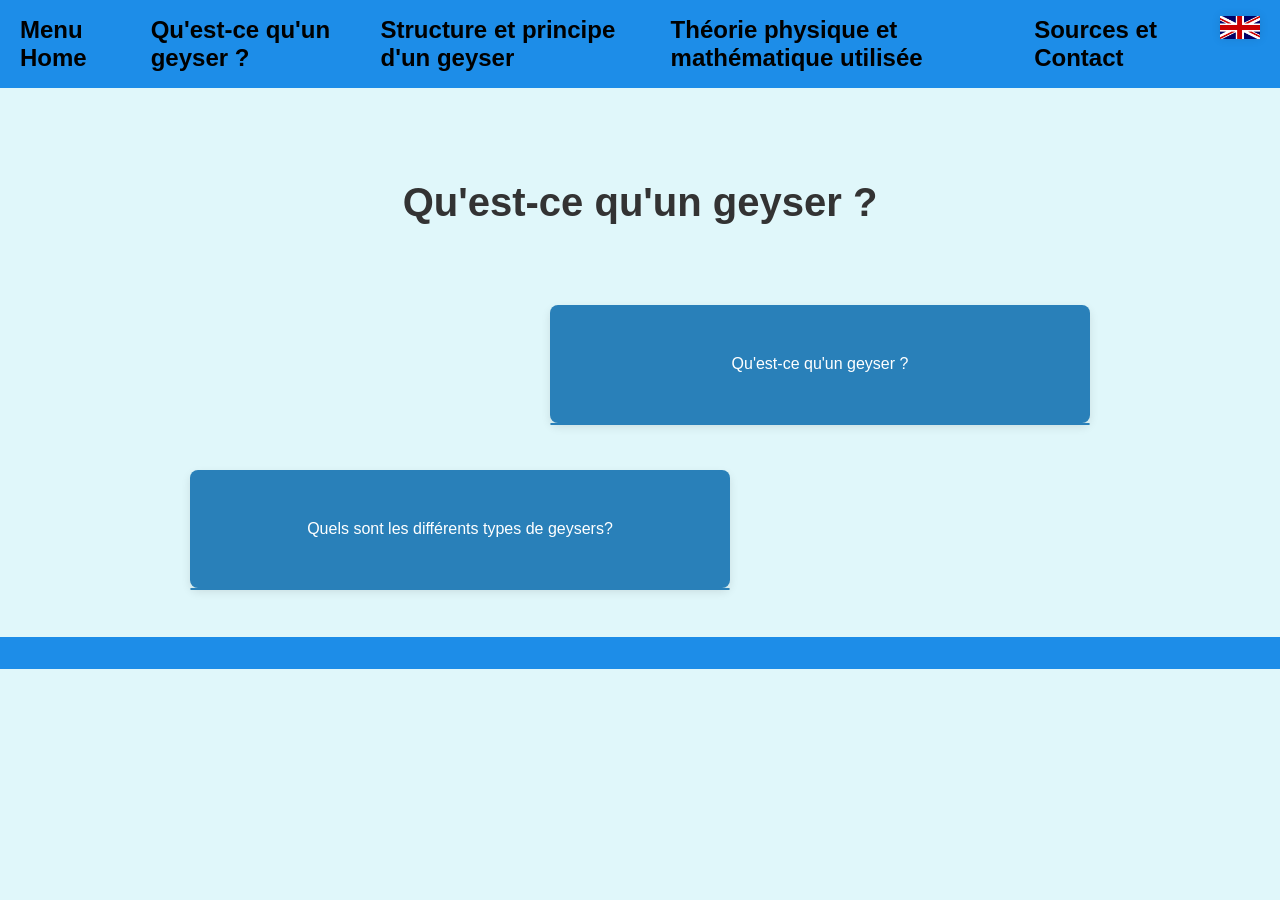
<file: final_qu'es_ce_qu_un_geyser.html>
<html lang="fr">
<head>
    <meta charset="UTF-8">
    <meta name="viewport" content="width=device-width, initial-scale=1.0">
    <title data-fr="Qu'est-ce qu'un geyser ?" data-en="What is a geyser ?">Qu'est-ce qu'un geyser ?</title>
    <link rel="stylesheet" href="style_CSS_final.css">
</head>
<body>
    <header>
        <nav>
            <ul>
                <li><a href="menu_home.html" class="transition-link" data-fr="Menu Home" data-en="Home Menu">
                    Menu Home
                </a></li>
                <li><a href="final_qu'es_ce_qu_un_geyser.html" class="transition-link" data-fr="Qu'est-ce qu'un geyser ?" data-en="What is a geyser ?">
                    Qu'est-ce qu'un geyser ?
                </a></li>
                <li><a href="structure_principe.html" class="transition-link" data-fr="Structure et principe d'un geyser" data-en="Structure and principle of a geyser">
                    Structure et principe d'un geyser
                </a></li>
                <li><a href="theorie_phs_et_math.html" class="transition-link" data-fr="Théorie physique et mathématique utilisée" data-en="Used physical and mathematical theory">
                    Théorie physique et mathématique utilisée 
                </a></li>
                <li><a href="Sources_et_contact.html" class="transition-link" data-fr="Sources et Contact" data-en="Sources and Contact">
                    Sources et Contact
                </a></li>
                <li><a><button id="toggleLang" class="lang-button">
                    <img id="flag" src="drap_en.png" alt="Langue" width="30"></button>
                </a></li>
            </ul>
        </nav>
    </header>

    <main>
        <section class="faq">
            <h1 data-fr="Qu'est-ce qu'un geyser ?" data-en="What is a geyser ?">Qu'est-ce qu'un geyser ?</h1>
            <div class="faq-item right">
                <button class="question" font-size="1.5rem" margin-bottom="0.25rem"  data-fr="Qu'est-ce qu'un geyser ?" data-en="What is a geyser ?">Qu'est-ce qu'un geyser ?</button>
                <div class="answer">
                    <p data-fr="C’est une source d'eau chaude qui jaillit violemment, par intermittence.
                    Le mot « geyser » vient du plus célèbre geyser d’Islande nommé Geysir, et situé au sud-ouest du pays dans la vallée de l’Haukadalur. " 
                    
                    data-en="A geyser is a source of hot water that gushes out violently, intermittently.
                    The word ‘geyser’ comes from Iceland's most famous geyser, Geysir, located in the south-west of the country in the Haukadalur valley. 
                    ">
                    C’est une source d'eau chaude qui jaillit violemment, par intermittence.
                    Le mot « geyser » vient du plus célèbre geyser d’Islande nommé Geysir, et situé au sud-ouest du pays dans la vallée de l’Haukadalur. 
                    </p>
                    <p data-fr= "Geysir signifie : qui jaillit, et dérive du verbe islandais 'gjósa' ou 'geysa', signifiant « jaillir ». En effet il y a beaucoup de geysers en Islande, pays le plus actif au monde volcaniquement parlant."
                    
                     data-en="Geysir means ‘gushing’, and derives from the Icelandic verb 'gjósa' or 'geysa', meaningful «to gush out». Indeed, there are many geysers in Iceland, the most volcanically active country in the world.
                     ">
                     Geysir signifie : qui jaillit, et dérive du verbe islandais "gjósa" ou "geysa", signifiant « jaillir ». En effet il y a beaucoup de geysers en Islande, pays le plus actif au monde volcaniquement parlant. 
                    </p>
                </div>
            </div>

            <div class="faq-item left">
                <button class="question" data-fr="Quels sont les différents types de geysers?
                " data-en="What are the different types of geyser?">Quels sont les différents types de geysers?
            </button>
                <div class="answer">
                <p data-fr="Il existe deux types de geysers. Le geyser dit « fontaine » est terminé par un cône étroit, avec un conduit très fin. Lorsqu'une éruption se produit et qu'une colonne d'eau jaillit, elle est en fait expulsée par la pression due à l'étroitesse du conduit. C'est le cas par exemple d'Old Faithful."
                data-en="There are two types of geyser. The so-called ‘fountain’ geyser ends in a narrow cone with a very fine conduit. When an eruption occurs and a column of water gushes out, it is in fact expelled by the pressure due to the narrowness of the conduit. This is the case at Old Faithful, for example.">
                Il existe deux types de geysers. Le geyser dit « fontaine » est terminé par un cône étroit, avec un conduit très fin. Lorsqu'une éruption se produit et qu'une colonne d'eau jaillit, elle est en fait expulsée par la pression due à l'étroitesse du conduit. C'est le cas par exemple d'Old Faithful.
                </p>
                <img src="old_faithful.jpg" class="faq-image">
                <p data-fr="L'autre type de geyser est le geyser dit « gazeux ». Il s'agit généralement d'une source chaude qui, lorsque du gaz est expulsé, fait remonter les bulles d'eau qui explosent au contact de la surface et qui créent une large colonne d'eau, souvent de courte durée. C'est le cas par exemple du Strokkur." 
                data-en="The other type of geyser is the so-called ‘gaseous’ geyser. This is generally a hot spring which, when gas is expelled, causes water bubbles to rise, exploding on contact with the surface and creating a large column of water, often of short duration. This is the case of Strokkur, for example.">
                 L'autre type de geyser est le geyser dit « gazeux ». Il s'agit généralement d'une source chaude qui, lorsque du gaz est expulsé, fait remonter les bulles d'eau qui explosent au contact de la surface et qui créent une large colonne d'eau, souvent de courte durée. C'est le cas par exemple du Strokkur. 
                </p>
                <img src="stokkur.jpg" class="faq-image">
                </div>
            </div>
        </section>
    </main>


    <footer>

    </footer>
<script src="java_script_principal.js"></script>
</body>
</html>
</file>
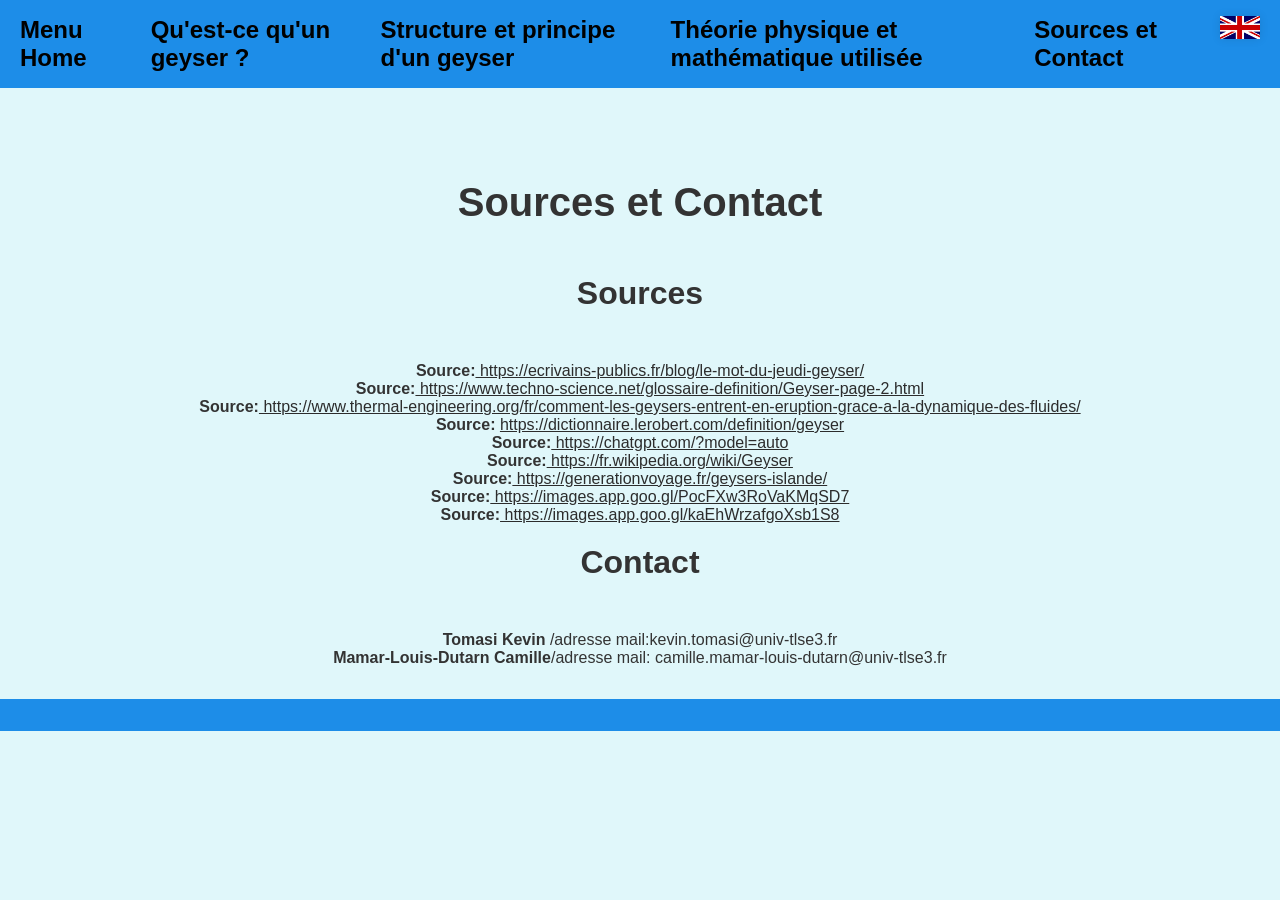
<file: Sources_et_contact.html>
<html lang="fr">
<head>
    <meta charset="UTF-8">
    <meta name="viewport" content="width=device-width, initial-scale=1.0">
    <title data-fr="Sources et Contact" data-en="Sources and Contact">Sources et Contact</title>
    <link rel="stylesheet" href="style_CSS_final.css">
</head>
<body>
    <header>
        <nav>
            <ul>
                <li><a href="menu_home.html" class="transition-link" data-fr="Menu Home" data-en="Home Menu">
                    Menu Home
                </a></li>
                <li><a href="final_qu'es_ce_qu_un_geyser.html" class="transition-link" data-fr="Qu'est-ce qu'un geyser ?" data-en="What is a geyser ?">
                    Qu'est-ce qu'un geyser ?
                </a></li>
                <li><a href="structure_principe.html" class="transition-link" data-fr="Structure et principe d'un geyser" data-en="Structure and principle of a geyser">
                    Structure et principe d'un geyser
                </a></li>
                <li><a href="theorie_phs_et_math.html" class="transition-link" data-fr="Théorie physique et mathématique utilisée" data-en="Used physical and mathematical theory">
                    Théorie physique et mathématique utilisée 
                </a></li>
                <li><a href="Sources_et_contact.html" class="transition-link" data-fr="Sources et Contact" data-en="Sources and Contact">
                    Sources et Contact
                </a></li>
                <li><a><button id="toggleLang" class="lang-button">
                    <img id="flag" src="drap_en.png" alt="Langue" width="30"></button>
                </a></li>
            </ul>
        </nav>
    </header>

    <main>
        <h1 data-fr="Sources et Contact" data-en="Sources and Contact">Sources et Contact</h1>
        <section class="sources-section">
            <h2>Sources</h2>
            <ul class="fade-list">
              <li class="fade-item"> <strong>Source:</strong><a href="https://ecrivains-publics.fr/blog/le-mot-du-jeudi-geyser/" class="source"> https://ecrivains-publics.fr/blog/le-mot-du-jeudi-geyser/ </a>
              </li>
              <li class="fade-item"> <strong>Source:</strong><a href="https://www.techno-science.net/glossaire-definition/Geyser-page-2.html" class="source"> https://www.techno-science.net/glossaire-definition/Geyser-page-2.html</a>
              </li>
              <li class="fade-item"> <strong>Source:</strong><a href="https://www.thermal-engineering.org/fr/comment-les-geysers-entrent-en-eruption-grace-a-la-dynamique-des-fluides/" class="source"> https://www.thermal-engineering.org/fr/comment-les-geysers-entrent-en-eruption-grace-a-la-dynamique-des-fluides/</a>
              </li>
              <li class="fade-item"> <strong>Source:</strong> <a href="https://dictionnaire.lerobert.com/definition/geyser" class="source">https://dictionnaire.lerobert.com/definition/geyser</a>
              </li>
              <li class="fade-item"> <strong>Source:</strong><a href="https://chatgpt.com/?model=auto" class="source"> https://chatgpt.com/?model=auto</a>
              </li>
              <li class="fade-item"> <strong>Source:</strong><a href="https://fr.wikipedia.org/wiki/Geyser" class="source"> https://fr.wikipedia.org/wiki/Geyser</a>
              </li>
              <li class="fade-item"> <strong>Source:</strong><a href="https://generationvoyage.fr/geysers-islande/" class="source"> https://generationvoyage.fr/geysers-islande/</a>
            </li>
            <li class="fade-item"> <strong>Source:</strong><a href="https://images.app.goo.gl/PocFXw3RoVaKMqSD7" class="source"> https://images.app.goo.gl/PocFXw3RoVaKMqSD7</a>
            </li>
            <li class="fade-item"> <strong>Source:</strong><a href="https://images.app.goo.gl/kaEhWrzafgoXsb1S8" class="source"> https://images.app.goo.gl/kaEhWrzafgoXsb1S8</a>
            </li>
            </ul>
          </section>
          
          <section class="contacts-section">
            <h2>Contact</h2>
            <ul class="fade-list">
              <li class="fade-item" data-fr="Tomasi Kevin/adresse mail:kevin.tomasi@univ-tlse3.fr" data-en="Tomasi Kevin/mail adress:kevin.tomasi@univ-tlse3.fr"><strong >Tomasi Kevin</strong> /adresse mail:kevin.tomasi@univ-tlse3.fr</li>
              <li class="fade-item"data-fr="Mamar-Louis-Dutarn Camille/adresse mail: camille.mamar-louis-dutarn@univ-tlse3.fr" data-en="Mamar-Louis-Dutarn Camille/mail adress: camille.mamar-louis-dutarn@univ-tlse3.fr"><strong >Mamar-Louis-Dutarn Camille</strong>/adresse mail: camille.mamar-louis-dutarn@univ-tlse3.fr</li>
            </ul>
          </section>
          
    </main>

    <footer>

    </footer>
<script src="java_script_principal.js"></script>
</body>
</html>
</file>
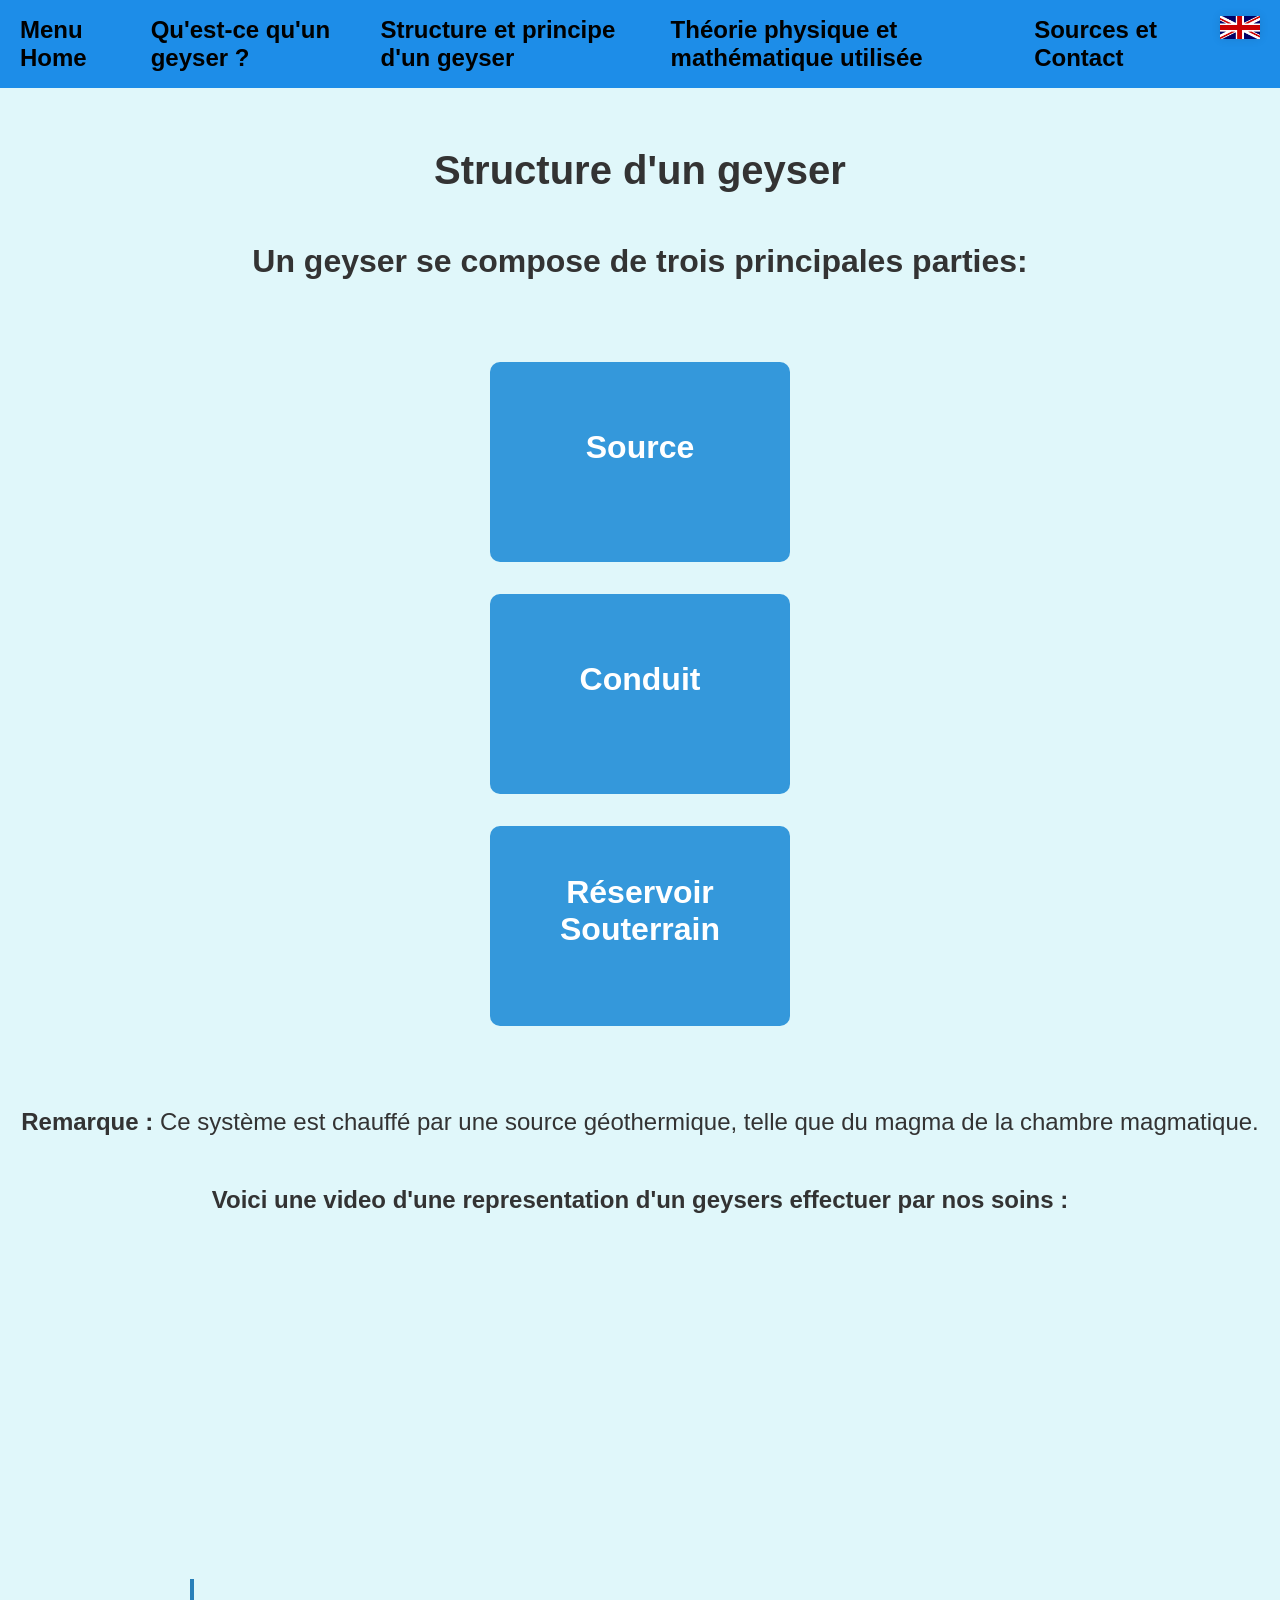
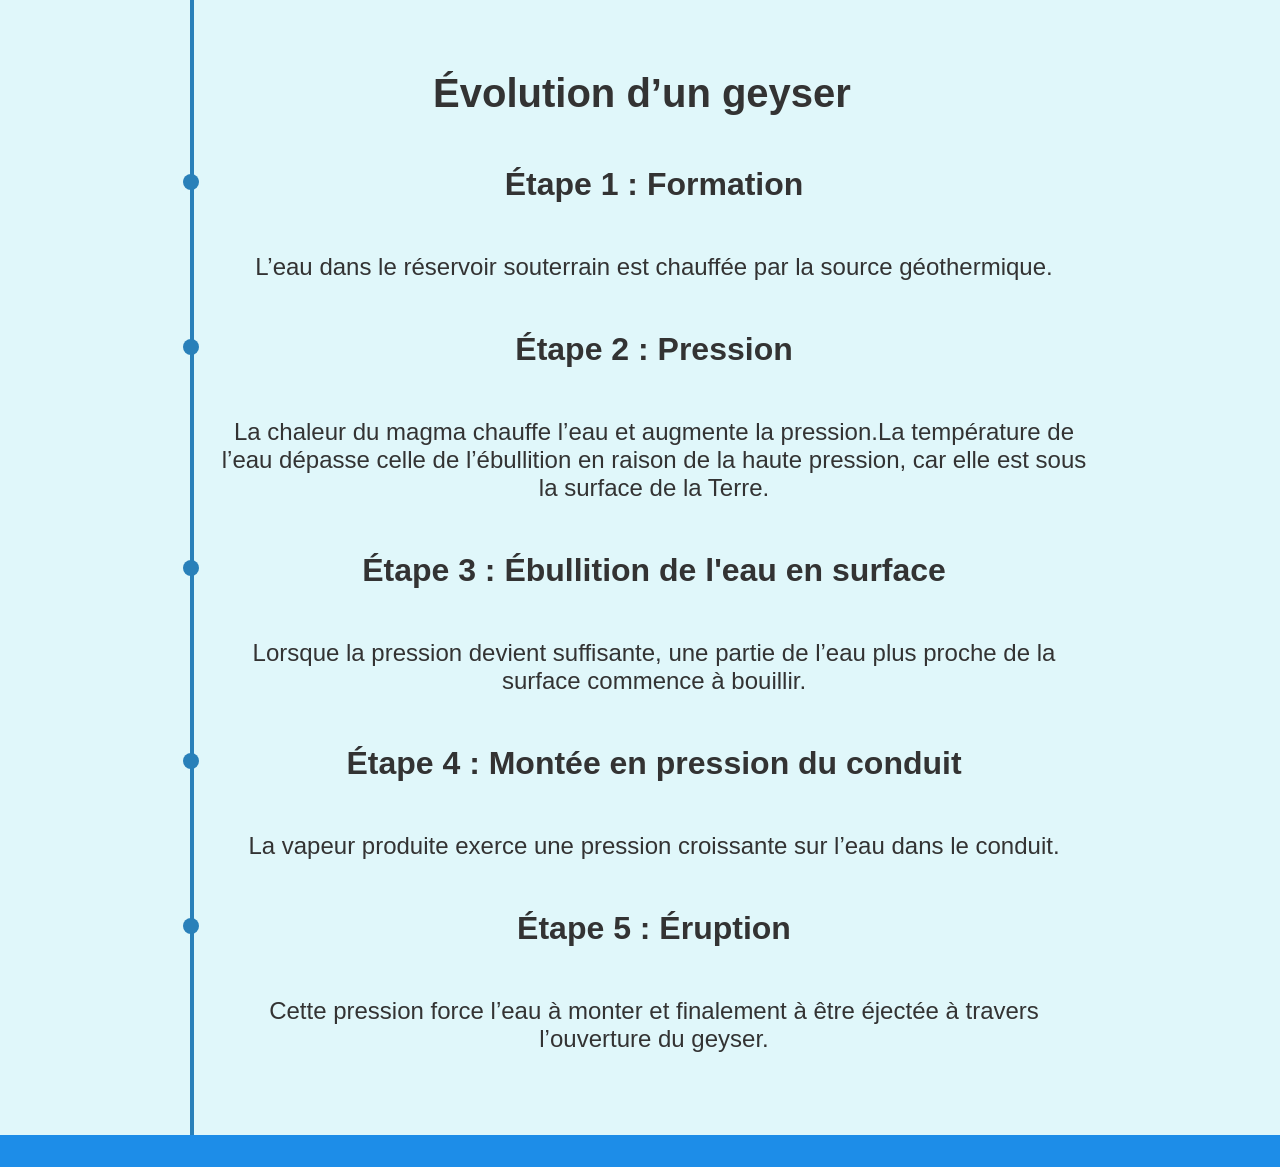
<file: structure_principe.html>
<html lang="fr">
<head>
    <meta charset="UTF-8">
    <meta name="viewport" content="width=device-width, initial-scale=1.0">
    <title data-fr="Structure et principe d'un geyser" data-en="Structure and principle of a geyser">Structure et principe d'un geyser</title>
    <link rel="stylesheet" href="style_CSS_final.css">
</head>
<body>
    <header>
        <nav>
            <ul>
                <li><a href="menu_home.html" class="transition-link" data-fr="Menu Home" data-en="Home Menu">
                    Menu Home
                </a></li>
                <li><a href="final_qu'es_ce_qu_un_geyser.html" class="transition-link" data-fr="Qu'est-ce qu'un geyser ?" data-en="What is a geyser ?">
                    Qu'est-ce qu'un geyser ?
                </a></li>
                <li><a href="structure_principe.html" class="transition-link" data-fr="Structure et principe d'un geyser" data-en="Structure and principle of a geyser">
                    Structure et principe d'un geyser
                </a></li>
                <li><a href="theorie_phs_et_math.html" class="transition-link" data-fr="Théorie physique et mathématique utilisée" data-en="Used physical and mathematical theory">
                    Théorie physique et mathématique utilisée 
                </a></li>
                <li><a href="Sources_et_contact.html" class="transition-link" data-fr="Sources et Contact" data-en="Sources and Contact">
                    Sources et Contact
                </a></li>
                <li><a><button id="toggleLang" class="lang-button">
                  <img id="flag" src="drap_en.png" alt="Langue" width="30"></button></a></li>
            </ul>
        </nav>
    </header>
    <h1  text-align="center" data-fr="Structure d'un geyser" data-en="Structure of a geyser" >Structure d'un geyser</h1>
        <h2 text-align="center" data-fr="Un geyser se compose de trois principales parties:" data-en="A geyser consists of three main parts:">Un geyser se compose de trois principales parties:</h2>
    <main class="cards">
      
        <div class="card">
          <div class="front">
            <h2 data-fr="réservoir souterrain" data-en="underground reservoir">Réservoir Souterrain</h2>
          </div>
          <div class="back">
            <p data-fr="Zone se trouvant au dessus de la chambre magmatique, le magma chauffant l’eau du geyser." data-en="Area above the magma chamber, the magma heating the water in the geyser.">Zone se trouvant au dessus de la chambre magmatique, le magma chauffant l’eau du geyser.</p>
          </div>
        </div>
    
        <div class="card">
          <div class="front">
            <h2 data-fr="Conduit" data-en="Conduit">Conduit</h2>
          </div>
          <div class="back">
            <p data-fr="Chemin que suit l’eau sous pression vers la surface." data-en="Path that water under pressure follows towards the surface.">Chemin que suit l’eau sous pression vers la surface.</p>
          </div>
        </div>
    
        <div class="card">
          <div class="front">
            <h2 data-fr="Source" data-en="Source">Source</h2>
          </div>
          <div class="back">
            <p data-fr="Point d’éjection visible à la surface du sol, souvent un lac ou un point d'eau." data-en="A visible ejection point on the ground surface, often a lake or body of water.">Point d’éjection visible à la surface du sol, souvent un lac ou un point d'eau.</p>
          </div>
        </div>
      </main>


      <p text-align="center" data-fr="Ce système est chauffé par une source géothermique, telle que du magma de la chambre magmatique." 
      data-en="This system is heated by a geothermal source, such as magma from the magma chamber."> 
      <strong> Remarque :</strong> Ce système est chauffé par une source géothermique, telle que du magma de la chambre magmatique.
      </p>   
      
      <p><strong data-fr="Voici une video d'une representation d'un geysers effectuer par nos soins :" data-en="Here is a video of a representation of a geyser made by us:">Voici une video d'une representation d'un geysers effectuer par nos soins : 
      </strong></p>

      <div style="text-align:center;">
        <iframe width="560" height="315" src="https://www.youtube.com/embed/IH0XNGtkfv4?si=DHWLOnwZp0DgoYHR" 
        title="YouTube video player" frameborder="0" allow="accelerometer; autoplay; clipboard-write; encrypted-media; gyroscope; picture-in-picture; web-share" referrerpolicy="strict-origin-when-cross-origin" allowfullscreen>
        </iframe>

      <main class="timeline">
          <h1 data-fr="Évolution d’un geyser" data-en="Evolution of a geyser">Évolution d’un geyser</h1>
      
          <div class="timeline-item">
            <div class="timeline-content">
              <h2 data-fr="Étape 1 : Formation" data-en="Step 1: Setting Up">Étape 1 : Formation</h2>
              <p data-fr="L’eau dans le réservoir souterrain est chauffée par la source géothermique." data-en="The water in the underground reservoir is heated by the geothermal source.">L’eau dans le réservoir souterrain est chauffée par la source géothermique. 
                </p>
            </div>
          </div>
      
          <div class="timeline-item">
            <div class="timeline-content">
              <h2 data-fr="Étape 2 : Pression" data-en="Step 2: Pressure">Étape 2 : Pression</h2>
              <p data-fr="La chaleur du magma chauffe l’eau et augmente la pression.La température de l’eau dépasse celle de l’ébullition en raison de la haute pression, car elle est sous la surface de la Terre."
              data-en="The heat from the magma heats the water and increases the pressure. The water temperature exceeds boiling point due to the high pressure, as it is below the Earth's surface.">
              La chaleur du magma chauffe l’eau et augmente la pression.La température de l’eau dépasse celle de l’ébullition en raison de la haute pression, car elle est sous la surface de la Terre.
           </div>
         </div>
      
          <div class="timeline-item">
            <div class="timeline-content">
              <h2 data-fr="Étape 3 : Ébullition de l'eau en surface" data-en="Step 3: Boiling the water on the surface">Étape 3 : Ébullition de l'eau en surface</h2>
              <p data-fr="Lorsque la pression devient suffisante, une partie de l’eau plus proche de la surface commence à bouillir." 
              data-en="When the pressure becomes sufficient, some of the water closer to the surface begins to boil.">
              Lorsque la pression devient suffisante, une partie de l’eau plus proche de la surface commence à bouillir.
              </p>
            </div>
          </div>

          <div class="timeline-item">
            <div class="timeline-content">
              <h2 data-fr="Étape 4 : Montée en pression du conduit" data-en="Step 4: Build up pressure in the conduit">Étape 4 : Montée en pression du conduit</h2>
              <p data-fr="La vapeur produite exerce une pression croissante sur l’eau dans le conduit." data-en="The steam produced exerts increasing pressure on the water in the conduit.">La vapeur produite exerce une pression croissante sur l’eau dans le conduit.
              </p>
            </div>
          </div>

          <div class="timeline-item">
            <div class="timeline-content">
              <h2 data-fr="Étape 5 : Éruption" data-en="Step 5: Eruption">Étape 5 : Éruption</h2>
              <p data-fr="Cette pression force l’eau à monter et finalement à être éjectée à travers l’ouverture du geyser." 
              data-en="This pressure forces the water to rise and eventually be ejected through the geyser opening.">
              Cette pression force l’eau à monter et finalement à être éjectée à travers l’ouverture du geyser.
              </p>
            </div>
          </div>
      
      </main>
    <footer>
        
    </footer>
<script src="java_script_principal.js"></script>
</body>
</html>
</file>
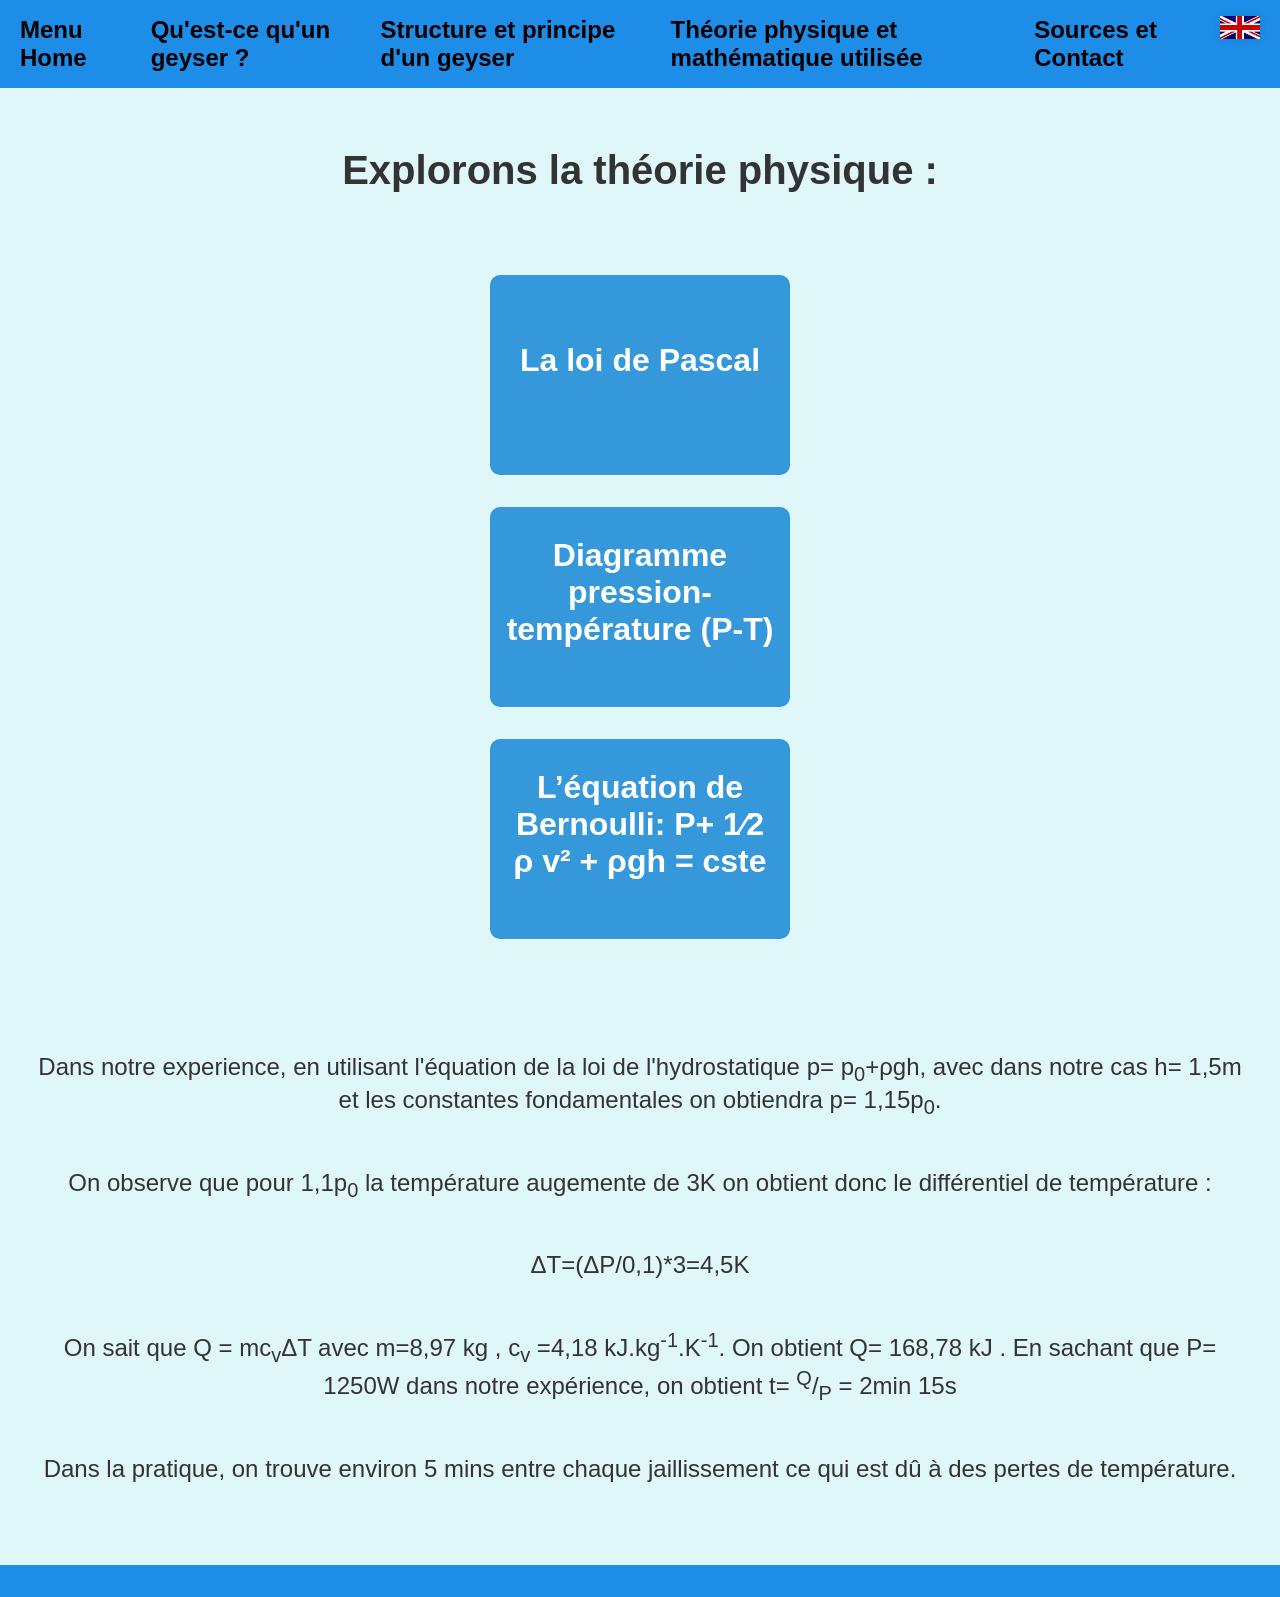
<file: theorie_phs_et_math.html>
<html lang="fr">
<head>
    <meta charset="UTF-8">
    <meta name="viewport" content="width=device-width, initial-scale=1.0">
    <title data-fr="Théorie physique et mathématique utilisée" data-en="Used physical and mathematical theory">Théorie physique et mathématique utilisée</title>
    <link rel="stylesheet" href="style_CSS_final.css">
</head>
<body>
    <header>
        <nav>
            <ul>
                <li><a href="menu_home.html" class="transition-link" data-fr="Menu Home" data-en="Home Menu">
                    Menu Home
                </a></li>
                <li><a href="final_qu'es_ce_qu_un_geyser.html" class="transition-link" data-fr="Qu'est-ce qu'un geyser ?" data-en="What is a geyser ?">
                    Qu'est-ce qu'un geyser ?
                </a></li>
                <li><a href="structure_principe.html" class="transition-link" data-fr="Structure et principe d'un geyser" data-en="Structure and principle of a geyser">
                    Structure et principe d'un geyser
                </a></li>
                <li><a href="theorie_phs_et_math.html" class="transition-link" data-fr="Théorie physique et mathématique utilisée" data-en="Used physical and mathematical theory">
                    Théorie physique et mathématique utilisée 
                </a></li>
                <li><a href="Sources_et_contact.html" class="transition-link" data-fr="Sources et Contact" data-en="Sources and Contact">
                    Sources et Contact
                </a></li>
                <li><a><button id="toggleLang" class="lang-button">
                  <img id="flag" src="drap_en.png" alt="Langue" width="30"></button>
                </a></li>
            </ul>
        </nav>
    </header>

    <h1 data-fr="Explorons la théorie physique :" data-en="Let's explore the physical theory:">Explorons la théorie physique :</h1>

    <main class="cards">
      <div class="fade-item">
        <div class="card">
          <div class="front">
            <h2 data-fr="L’équation de Bernoulli: P+ 1⁄2 ρ v² + ρgh = cste" data-en="Bernoulli's equation: P+ 1⁄2 ρ v² + ρgh = cste">L’équation de Bernoulli: P+ 1⁄2 ρ v² + ρgh = cste</h2>
          </div>
          <div class="back">
            <p data-fr="Permet de determier la hauteurs du jet en fonction de la pression, la vitesse et de la masse volumique de l'eau" 
            data-en="Allows you to determine the height of the jet based on the pressure, speed and density of the water">
            Permet de determier la hauteur du jet en fonction de la pression, la vitesse et de la masse volumique de l'eau</p>
          </div>
        </div>
      </div>
      <div class="fade-item">
        <div class="card">
          <div class="front">
            <h2 data-fr="Diagramme pression-température (P-T)" data-en="Pressure-temperature (P-T) diagram">Diagramme pression-température (P-T)</h2>
          </div>
          <div class="back">
            <p data-fr="Explique comment la température et la pression de l'eau et de la vapeur d'eau dans le conduit influencent l’éruption et le cycle qui en découle." 
            data-en="Explains how the temperature and pressure of water and water vapor in the conduit influence the eruption and the resulting cycle.">
            Explique comment la température et la pression de l'eau et de la vapeur d'eau dans le conduit influencent l’éruption et le cycle qui en découle.</p>
          </div>
        </div>
      </div>
      <div class="fade-item">
        <div class="card">
          <div class="front">
            <h2 data-fr="La loi de Pascal" data-en="Pascal's Law">La loi de Pascal </h2>
          </div>
          <div class="back">
            <p data-fr="La pression appliquée à un fluide confiné est transmise de manière égale dans toutes les directions."
            data-en="Pressure applied to a confined fluid is transmitted equally in all directions.">
            La pression appliquée à un fluide confiné est transmise de manière égale dans toutes les directions.
            </p>
          </div>
        </div>
      </div>
      </main>
      <main>
       <div class="fade-item">
        <p data-fr="Dans notre experience, en utilisant l'équation de la loi de l'hydrostatique p= p₀ + ρgh, avec dans notre cas h= 1,5m et les constantes fondamentales on obtiendra p= 1,15p₀." 
          data-en="In our experiment, by using the hydrostatic law equation p = p₀ + ρgh, with h = 1.5 m in our case and using fundamental constants, we obtain: p = 1.15 p₀.">
          Dans notre experience, en utilisant l'équation de la loi de l'hydrostatique p= p<sub>0</sub>+ρgh, avec dans notre cas h= 1,5m et les constantes fondamentales on obtiendra p= 1,15p<sub>0</sub>.</p>
      </div>
      <div class="fade-item">
        <p data-fr="On observe que pour 1,1p₀ la température augemente de 3K on obtient donc le différentiel de température :"
         data-en="We observe that for 1.1p₀, the temperature increases by 3K, so we obtain the temperature differential:">
         On observe que pour 1,1p<sub>0</sub> la température augemente de 3K on obtient donc le différentiel de température : </p>
      </div>
      <div class="fade-item">
        <p>&Delta;T=(&Delta;P/0,1)*3=4,5K</p>
      </div>
      <div class="fade-item">
        <p data-fr="On sait que Q = mcᵥΔT avec m= 8,97 kg , cᵥ= 4,18 kJ·kg⁻¹·K⁻¹. On obtient Q= 168,78 kJ . En sachant que P= 1250W dans notre expérience, on obtient t= Q/P= 2min 15s"
         data-en="We know that Q = mcᵥΔT, with m = 8.97 kg and cᵥ = 4.18 kJ·kg⁻¹·K⁻¹. This gives us Q = 168.78 kJ. Knowing that P = 1250 W in our experiment, we get t = Q / P= 2 min 15s.">
         On sait que Q = mc<sub>v</sub>&Delta;T avec m=8,97 kg , c<sub>v</sub> =4,18 kJ.kg<sup>-1</sup>.K<sup>-1</sup>. On obtient Q= 168,78 kJ . En sachant que P= 1250W dans notre expérience, on obtient t= <sup>Q</sup>/<sub>P</sub> = 2min 15s</p>
      </div>
      <div class="fade-item">
        <p data-fr="Dans la pratique, on trouve environ 5 mins entre chaque jaillissement ce qui est dû à des pertes de température." 
        data-en="In practice, we observe about 5 minutes between each eruption, which is due to heat losses.">
        Dans la pratique, on trouve environ 5 mins entre chaque jaillissement ce qui est dû à des pertes de température.</p>
      </div>
      </main>
    

    <footer>

    </footer>
<script src="java_script_principal.js"></script>
</body>
</html>
</file>
<file: style_CSS_final.css>
* {
    margin: 0;
    padding: 0;
    box-sizing: border-box;
}

body {
    font-family: 'Arial', sans-serif;
    background-color: #e0f7fa;
    color: #333;
    
}

body:not(.fade-out) {
    animation: fadeIn 0.8s ease;
}

@keyframes fadeIn {
    from {
        opacity: 0;
        transform: translateY(50px);
    }
    to {
        opacity: 1;
        transform: translateY(0);
    }
}

body.fade-out {
    animation: fadeOut 0.8s ease forwards;
}

@keyframes fadeOut {
    to {
        opacity: 0;
        transform: translateY(50px);
    }
}

header {
    background-color: #1d8de8;
    color: white;
    padding: 1rem 0;
}

nav ul {
    display: flex;
    justify-content: center;
}

nav ul li {
    list-style: none;
    margin: 0 20px;
}

nav ul li a {
    font-size: 1.5rem;
    text-decoration: none;
    color: rgb(0, 0, 0);
    font-weight: bold;
    transition: color 0.3s ease;
}

nav ul li a:hover {
    color: #05cab3;
}

main {
    padding: 2rem;
    text-align: center;
}

.fade-list {
    list-style: none;
    padding: 0;
    margin: 0;
  }
  
  .fade-item {
    opacity: 0;
    transform: translateY(20px);
    animation: fadeInUp 0.6s ease forwards;
  }
  
  .fade-item:nth-child(1) { animation-delay: 0.9s; }
  .fade-item:nth-child(2) { animation-delay: 1.4s; }
  .fade-item:nth-child(3) { animation-delay: 2s; }
  .fade-item:nth-child(4) { animation-delay: 2.4s; }
  .fade-item:nth-child(5) { animation-delay: 2.9s; }
  .fade-item:nth-child(6) { animation-delay: 3.5s; }
  .fade-item:nth-child(7) { animation-delay: 3.9s; }
  .fade-item:nth-child(8) { animation-delay: 4.3s; }
  .fade-item:nth-child(9) { animation-delay: 4.7s; }
  
  @keyframes fadeInUp {
    to {
      opacity: 1;
      transform: translateY(0);
    }
  }
  
  .source{
    color: rgb(44, 44, 44);
    transition: color 0.2s ease;
  }

  .source:hover{
    color: #125581;
  }
  
.faq{
  display: flex;
  flex-direction: column;
  gap: 30px;
  width: 100%;
  max-width: 900px;
  margin: 0 auto;
}

.faq-item {
    display: flex;
    margin-bottom: 15px;
    flex-direction: column;
    max-width: 60%;
}
.faq-item.left{
    align-self: flex-start;
    text-align: left;
}

.faq-item.right{
    align-self: flex-end;
    text-align: right;
}

.question {
  max-width: 800px;
  padding: 50px;
  font-size: 1rem;
  background-color: #2980b9;
  color: white;
  box-shadow: 0 4px 10px rgba(0, 0, 0, 0.1);
  border: none;
  cursor: pointer;
  border-radius: 8px;
  transition: color 0.6s ease;
  text-align: center;
}

.question:hover {
  background-color: #90caf1;
}

.answer {
  max-width: 800px;
  max-height: 0;
  transition: max-height 0.4s ease, padding 0.4s ease;
  overflow: hidden;
  color: #000000;
  padding: 0 50px;
  border: solid 1px #2980b9;
  border-radius: 6px;
  text-align: justify;
}
.answer.open {
  max-height: 1200px; 
  padding: 12px;
}

.answer p {
  margin-bottom: 1rem;
}

.faq-image{
  width: 450px;
  height: auto;
  margin: 1rem auto;
  display: block;
  border-radius: 8px;
}

h1 {
    font-size: 2.5rem;
    margin-bottom: 1rem;
    text-align: center;
    margin-top: 60px;
    margin-bottom: 50px;
}

h2 {
  font-size: 2rem;
    margin-bottom: 0.5rem;
    text-align: center;
    margin-top: 20px;
    margin-bottom: 50px;
}

p {
    font-size: 1.5rem;
    margin-bottom: 0.25rem;
    text-align: center;
    margin-top: 50px;
    margin-bottom: 50px;
}
  
  .timeline {
    width: 90%;
    max-width: 900px;
    margin: 0 auto;
    padding: 2rem 0;
    border-left: 4px solid #2980b9;
    min-height: 100%;
  }
  
  .timeline-item {
    margin: 2rem 0;
    padding-left: 1.5rem;
    position: relative;
  }
  
  .timeline-item::before {
    content: '';
    position: absolute;
    top: 0.5rem;
    left: -0.7rem;
    width: 1rem;
    height: 1rem;
    background-color: #2980b9;
    border-radius: 50%;
  }
  
  /* --- Accordéon inversé (cartes) --- */
  .cards {
    display: flex;
    flex-wrap: wrap;
    justify-content: center;
    flex-direction: column-reverse;
    align-items: center;
    gap: 2rem;
    padding: 2rem;
  }
  
  .card {
    width: 300px;
    height: 200px;
    perspective: 1000px;
    cursor: pointer;
    position: relative;
  }
  
  .front, .back {
    width: 100%;
    height: 100%;
    position: absolute;
    backface-visibility: hidden;
    transition: transform 0.6s ease;
    border-radius: 10px;
    padding: 1rem;
    display: flex;
    align-items: center;
    justify-content: center;
  }
  
  .front {
    background-color: #3498db;
    color: white;
    transform: rotateY(0deg);
  }
  
  .back {
    background-color: #ecf0f1;
    color: #333;
    transform: rotateY(180deg);
  }
  
  /* Survol inversé en CSS seulement */
  .card:hover .front {
    transform: rotateY(180deg);
  }
  .card:hover .back {
    transform: rotateY(0deg);
  }
 
footer {
    background-color: #1d8de8;
    color: white;
    text-align: center;
    padding: 1rem;
    position: relative;
    bottom: 0;
    width: 100%;

}

.lang-button{
    bottom: 10px;
    right: 20px;
    border: none;
    cursor: pointer;
}
.lang-button img {
    width: 40px;
    height: auto;
    box-shadow: 0 0 10px rgba(0, 0, 0, 0.1);
    transition: box-shadow 0.3 ease;
    cursor: pointer;
}

.lang-button img:hover {
  box-shadow: 0 0 10px rgba(0, 0, 0, 0.8);
}
</file>
